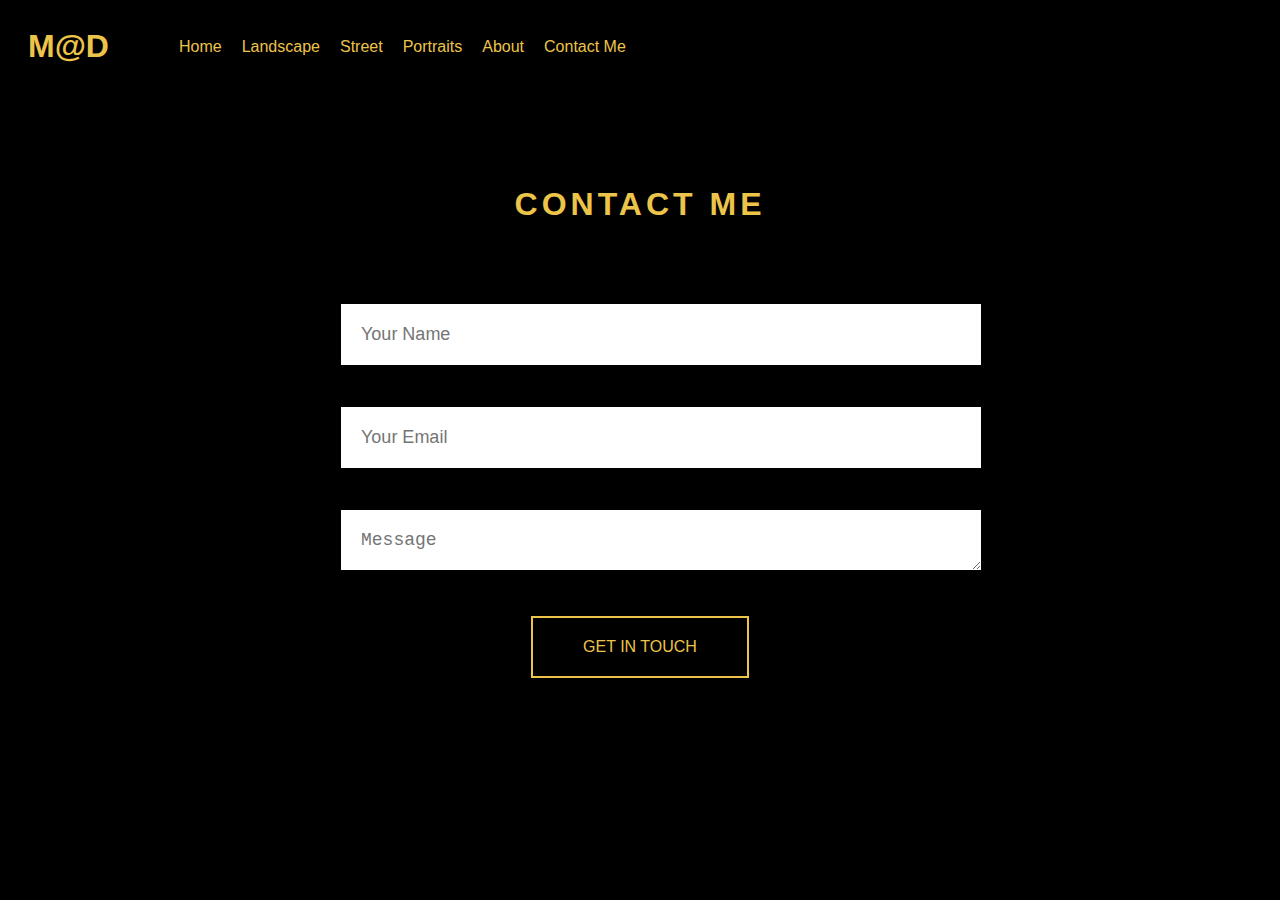
<file: html/contact.html>
<!DOCTYPE html>
<html lang="en" dir="ltr">
  <head>
    <meta charset="utf-8">
    <link rel="stylesheet" href="../css/contact.css">
    <link href="https://fonts.googleapis.com/css?family=Rock+Salt" rel="stylesheet">
    <title></title>
  </head>
  <body>

    <header>
      <div class="logo">
        <a href="index.html">M@D</a>
      </div>
      <a href="index.html">Home</a>
      <a href="landscape.html">Landscape</a>
      <a href="street.html">Street</a>
      <a href="portraits.html">Portraits</a>
      <a href="aboutme.html">About</a>
      <a href="contact.html">Contact Me</a>
  </header>


		<section id="contact-me">
  <div class="container">
    <div class="contact">
      <div class="inner">
        <form class="" action="mailto:alex.quintanilla1997@hotmail.com" method="post">
          <h1>Contact Me</h1>

          <input type="text" class="name" placeholder="Your Name"><br>

          <input type="text"  class="email" placeholder="Your Email">
          <textarea name="name"  class="message" rows="1" placeholder="Message"></textarea>
          <button type="submit" name="button" value="send">Get In Touch</button>
        </form>
      </div>
    </div>
  </div>
</section>


  </body>
</html>
</file>
<file: css/contact.css>
body {
  background-color: #000;
  font-family: Arial, Helvetica, sans-serif;
  color:  #edc44a;
}

header {
  width: 100%;
  display: flex;
  padding: 20px 0 20px 20px;
}

header .logo {
  font-size: 2rem;
  margin-right: 50px;
  font-weight: 700;
  color: #fff;
}

header a {
  text-decoration: none;
  margin-right: 20px;
  margin-top: 10px;
  color:  #edc44a;
}



#contact-me {
  padding: 80px 0;
  text-align: center;
  align-content: center;
}

.contact {
  max-width: 600px;
  margin: auto;
  padding: 0 20px;
  align-content: center;
}

.contact h1{
  color:  #edc44a;
  font-weight: 900;
  font-size: 2rem;
  text-align: center;
  text-transform: uppercase;
  margin-bottom: 5rem;
}

.inner {
  font-size: 20px;
  color: #888;
  margin-bottom: 40px;
  text-transform: uppercase;
  letter-spacing: 4px;
  font-weight: 400;
}

.name,.email,.message {
  background: #;
  border: 1px solid;
  outline: none;
  border-bottom: 1px solid;
  color: #000;
  padding: 20px 20px;
  font-size: 18px;
  margin-bottom: 40px;
}

.name {
  float: left;
  width: 100%;
}

.email {
  float: left;
  width: 100%;
}

.message {
  min-width: 100%;
  max-width: 100%;
}

#contact-me button {
  background: none;
   color:  #edc44a;
  border: 2px solid;
  padding: 20px 50px;
  text-transform: uppercase;
  font-size: 16px;
  transition: 0.4s linear;
  cursor: pointer;
}

#contact-me button:hover {
  background-color: #edc44a;
  color: #fff;
  border: none;
}
</file>
